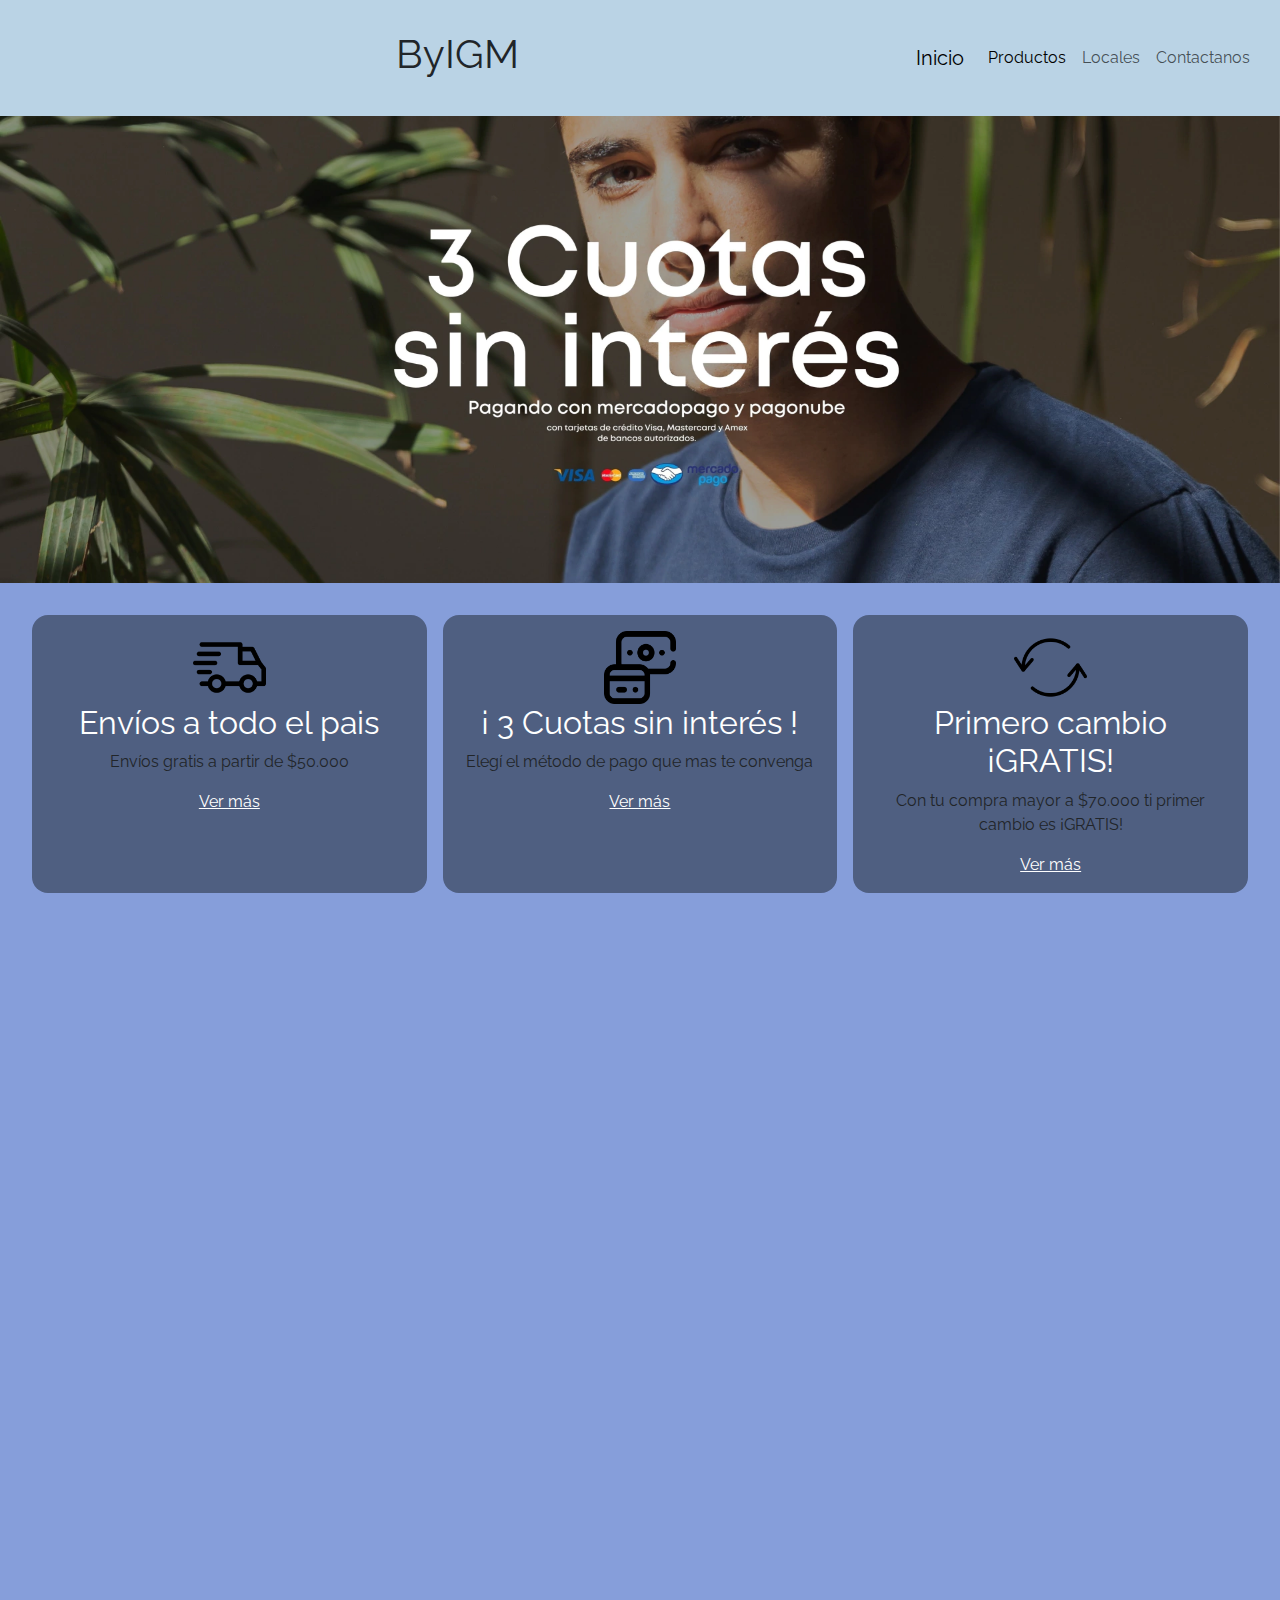
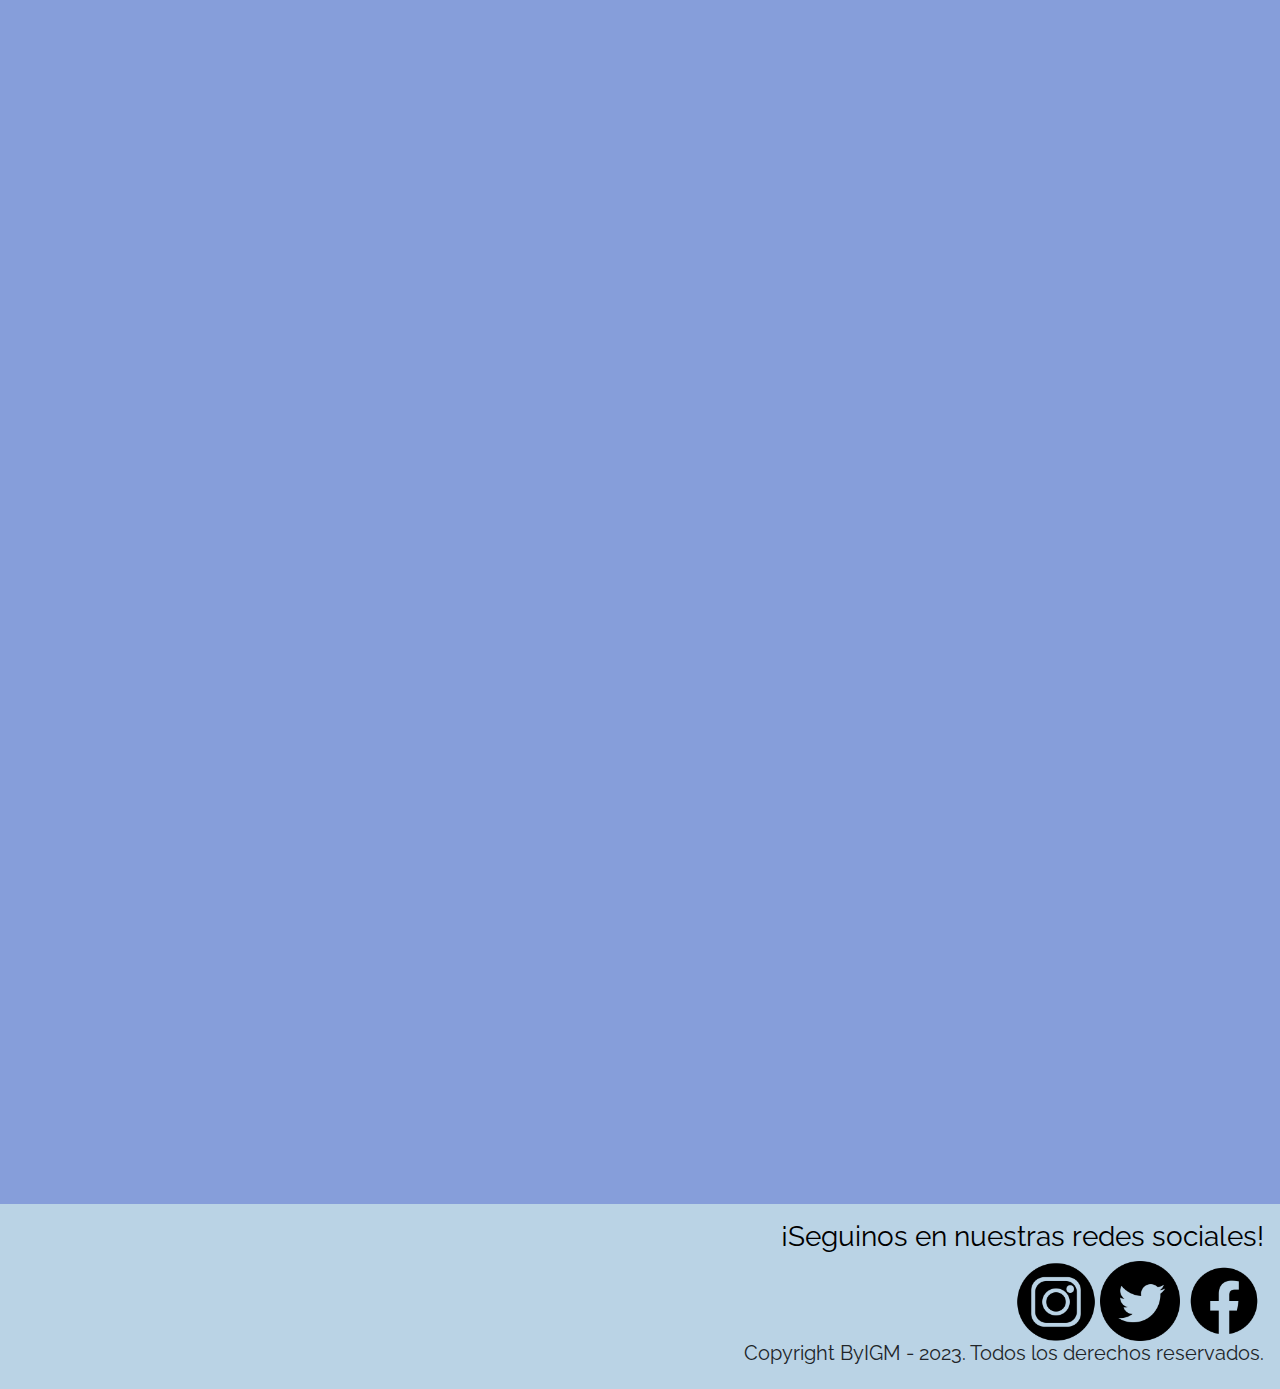
<file: index.html>
<!DOCTYPE html>
<html lang="en">
<head>
    <meta charset="UTF-8">
    <meta name="viewport" content="width=device-width, initial-scale=1.0">
    <title>ByIGM</title>
    <link rel="stylesheet" href="css/bootstrap.min.css">
    <link rel="stylesheet" href="styles/estilos.css">
    <link href="https://unpkg.com/aos@2.3.1/dist/aos.css" rel="stylesheet">
</head>
<body>

    <header class="header">
        
        <div class="logo">
        
            <h1>ByIGM</h1>
       
        </div>
       
        <nav class="navbar navbar-expand-lg bg-custom-color">
            
            <div class="container-fluid">
              <a class="navbar-brand" href="#">Inicio</a>
              <button class="navbar-toggler" type="button" data-bs-toggle="collapse" data-bs-target="#navbarNav" aria-controls="navbarNav" aria-expanded="false" aria-label="Toggle navigation">
                <span class="navbar-toggler-icon"></span>
              </button>
              
              <div class="collapse navbar-collapse" id="navbarNav">
                <ul class="navbar-nav">
                  
                    <li class="nav-item">
                    <a class="nav-link active" aria-current="page" href="pages/productos.html">Productos</a>
                  </li>
                  
                  <li class="nav-item">
                    <a class="nav-link" href="pages/locales.html">Locales</a>
                  </li>
                  
                  <li class="nav-item">
                    <a class="nav-link" href="pages/contactanos.html">Contactanos</a>
                  </li>
                </ul>
              </div>
            </div>
          </nav>

    </header>
    
    <!-- SECTOR OFERTAS -->
    <main>
         
        <section>
            <img class="img-oferta" src="img/3 cuotas.png" alt="3 cuotas sin interes">
        </section>
        
        <section class="tarjetas">
            <article class="container contenedorOfertas">
                <img class="images-ofertas" src="img/envios.png" alt="camionenvio">
                    <h2 class="tarjeta-title">Envíos a todo el pais</h2>
                    <p class="tarjeta-text">Envíos gratis a partir de $50.000</p>
                    <a href="pages/contactanos.html" class="tarjeta-btn">Ver más</a>
            </article>
            <article class="container contenedorOfertas">
                <img class="images-ofertas" src="img/pagos.png" alt="imagen de pagos">
                <h2 class="tarjeta-title">¡ 3 Cuotas sin interés !</h2>
                <p class="tarjeta-text">Elegí el método de pago que mas te convenga</p>
                <a href="pages/contactanos.html" class="tarjeta-btn">Ver más</a>
            </article>
            <article class="container contenedorOfertas">
                <img class="images-ofertas" src="img/cambios.png" alt="imagen de cambios">
                <h2 class="tarjeta-title">Primero cambio ¡GRATIS!</h2>
                <p class="tarjeta-text">Con tu compra mayor a $70.000 ti primer cambio es ¡GRATIS!</p>
                <a href="pages/contactanos.html" class="tarjeta-btn">Ver más</a>
            </article>
        </section>

        <!-- SECTOR BOTON VER MAS -->
        <section>
            <div data-aos="zoom-in">
            <div class="button-grid">
                <a href="pages/productos.html">
                    <button type="button" class="btn btn-light">OFERTAS</button>
                </a>
            </div>
        </div>
        </section>
        
        <!-- SECTOR PRODUCTOS DE OFERTA -->
        <section class="tarjetasOfertas">  
            <article class="contenedorGrid art1" data-aos="fade-up"
            data-aos-anchor-placement="center-bottom">
                <img class="img-oferta" src="img/campera blanca.png" alt="campera blanca">
                <h2 class="tarjeta-title">Campera Blanca</h2>
                <p class="tarjeta-text"></p>
                <a href="pages/productos.html" class="tarjeta-btn">Ver más</a>
            </article>
            <article class="contenedorGrid art2" data-aos="fade-up"
            data-aos-anchor-placement="center-bottom">
                <img class="img-oferta" src="img/campera negra.png" alt="campera negra">
                <h2 class="tarjeta-title">Campera Negra</h2>
                <p class="tarjeta-text"></p>
                <a href="pages/productos.html" class="tarjeta-btn">Ver más</a>
            </article>
            <article class="contenedorGrid art3" data-aos="fade-up"
            data-aos-anchor-placement="center-bottom">
                <img class="img-oferta" src="img/campera gris.jpg" alt="campera gris">
                <h2 class="tarjeta-title">Campera Gris</h2>
                <p class="tarjeta-text"></p>
                <a href="pages/productos.html" class="tarjeta-btn">Ver más</a>
            </article>
            <article class="contenedorGrid art4" data-aos="fade-up"
            data-aos-anchor-placement="center-bottom">
                <img class="img-oferta camperaGrisOscura" src="img/campera gris oscura.jpg" alt="campera gris oscura">
                <h2 class="tarjeta-title">Campera Gris Oscura</h2>
                <p class="tarjeta-text"></p>
                <a href="pages/productos.html" class="tarjeta-btn">Ver más</a>
            </article>
            <article class="contenedorGrid art5" data-aos="fade-up"
            data-aos-anchor-placement="center-bottom">
                <img class="img-oferta" src="img/buzo rosa.jpg" alt="buzo rosa">
                <h2 class="tarjeta-title">Buzo Rosa</h2>
                <p class="tarjeta-text"></p>
                <a href="pages/productos.html" class="tarjeta-btn">Ver más</a>
            </article> 
            <article class="contenedorGrid art6" data-aos="fade-up"
            data-aos-anchor-placement="center-bottom">
                <img class="img-oferta" src="img/vestido naranja.png" alt="vestido naranja">
                <h2 class="tarjeta-title">Vestido Naranja</h2>
                <p class="tarjeta-text"></p>
                <a href="pages/productos.html" class="tarjeta-btn">Ver más</a>
            </article>
        </section>
    </main>
    
    <footer class="footer">
        <!-- REDES SOCIALES ICONOS -->
       <div class="redesSociales">
           <h3 class="footer-text">¡Seguinos en nuestras redes sociales!</h3>
           <a href="https://www.instagram.com/nachomachado7/" target="_blank"><img class="iconoRedes" src="img/instagram transparente.png" alt="icono instagram transparente"></a>
           <a href="https://twitter.com/Nachomachado07" target="_blank"><img class="iconoRedes" src="img/twitter transparente.png" alt="icono twitter transparente"></a>
           <a href="https://www.facebook.com/SOYUNGILAS0/" target="_blank"><img class="iconoRedes" src="img/facebook transparente.png" alt="icono facebook transparente"></a>
       </div>

       <div>
           <h5> 
               Copyright ByIGM - 2023. Todos los derechos reservados.
           </h5>
       </div>

   </footer>
   <script src="https://unpkg.com/aos@2.3.1/dist/aos.js"></script>
   <script src="js/bootstrap.bundle.min.js"></script>    
   <script>
    AOS.init();
  </script>
</body>
</html>
</file>
<file: styles/estilos.css>
@font-face {
  font-family: "Raleway";
  src: url(../fonts/Raleway/Raleway-Regular.ttf);
}
* {
  font-family: "Raleway";
}

* {
  margin: 0;
  padding: 0;
  box-sizing: border-box;
}

html {
  background-color: #bad3e5;
}

section {
  background-color: #869eda;
}

.img-oferta {
  max-width: 100%;
  height: auto;
  display: block;
  margin: auto;
}

.header {
  display: flex;
  justify-content: space-between;
  align-items: center;
  background-color: #bad3e5;
  padding: 10px;
  text-align: center;
  position: fixed;
  top: 0;
  width: 100%;
  z-index: 1000;
}
.header .logo {
  margin: 20px auto;
}

main {
  margin-top: 100px;
}
main .tarjetas {
  display: grid;
  grid-template-columns: 1fr 1fr 1fr;
  padding: 2rem;
  gap: 1rem;
}
main .tarjetas .img-oferta {
  max-width: 100%;
  height: auto;
  display: block;
  margin: auto;
}
main .tarjetas .tarjetas {
  display: grid;
  grid-template-columns: 1fr 1fr 1fr;
  padding: 2rem;
  gap: 1rem;
}
main .tarjetas .container {
  background-color: #4f5f81;
  padding: 1rem;
  border-radius: 1rem;
}
main .tarjetas .contenedorOfertas {
  text-align: center;
  max-width: 100%;
  width: auto;
}
main .tarjetas .contenedorOfertas .images-ofertas {
  max-width: 20%;
  height: auto;
  display: flex;
  margin: auto;
}
main .tarjetas .contenedorOfertas .tarjeta-title {
  color: white;
}
main .tarjetas .contenedorOfertas .tarjeta-btn {
  color: white;
}
main .button-grid {
  display: flex;
  justify-content: center;
  align-items: center;
}
main .tarjetasOfertas {
  display: grid;
  grid-template-columns: 55fr 75fr 105fr 150fr;
  grid-template-rows: auto;
  grid-gap: 20px;
  justify-content: stretch;
}
main .tarjetasOfertas .contenedorGrid {
  margin-top: 20px;
  padding: 25px;
  text-align: center;
  background-color: #4f5f81;
  border-radius: 1rem;
  min-height: 200px;
  height: auto;
}
main .tarjetasOfertas .contenedorGrid .img-oferta {
  max-width: 100%;
  height: auto;
  display: block;
  margin: auto;
}
main .tarjetasOfertas .contenedorGrid .tarjeta-title {
  color: #362628;
}
main .tarjetasOfertas .contenedorGrid .tarjeta-btn {
  color: #362628;
}
main .tarjetasOfertas .art1 {
  grid-column: 4/3;
}
main .tarjetasOfertas .art2 {
  grid-column: 1/2;
}
main .tarjetasOfertas .art4 {
  grid-column: 2/2;
}
main .tarjetasOfertas .art6 {
  grid-column: 1/3;
  margin: 20px;
}

.footer {
  background-color: #bad3e5;
  padding: 1rem;
  text-align: right;
}
.footer .footer-text {
  color: black;
}
.footer .iconoRedes {
  height: 80px;
}

.prod {
  margin-bottom: 100px;
  margin-top: 115px;
  padding: 100px;
  background-color: #869eda;
}
.prod .butonProd {
  text-align: center;
  margin: auto;
}
.prod #carouselExample {
  margin-top: 20px;
  margin-bottom: 20px;
  background-color: #bad3e5;
}
.prod #carouselExample .carousel-control-prev-icon, .prod #carouselExample .carousel-control-next-icon {
  background-color: black;
}

.main-content {
  margin-top: 100px;
  text-align: center;
  background-color: #bad3e5;
}
.main-content .local-section {
  background-color: #869eda;
  padding: 20px;
}
.main-content .local-section h2 {
  color: white;
}
.main-content .local-section div {
  background-color: #bad3e5;
  padding: 10px;
  margin-bottom: 20px;
  border-radius: 10px;
}
.main-content .local-section h3 {
  color: white;
}
.main-content .local-section h4 {
  color: white;
}

.contact-section {
  margin-bottom: 20px;
}/*# sourceMappingURL=estilos.css.map */
</file>
